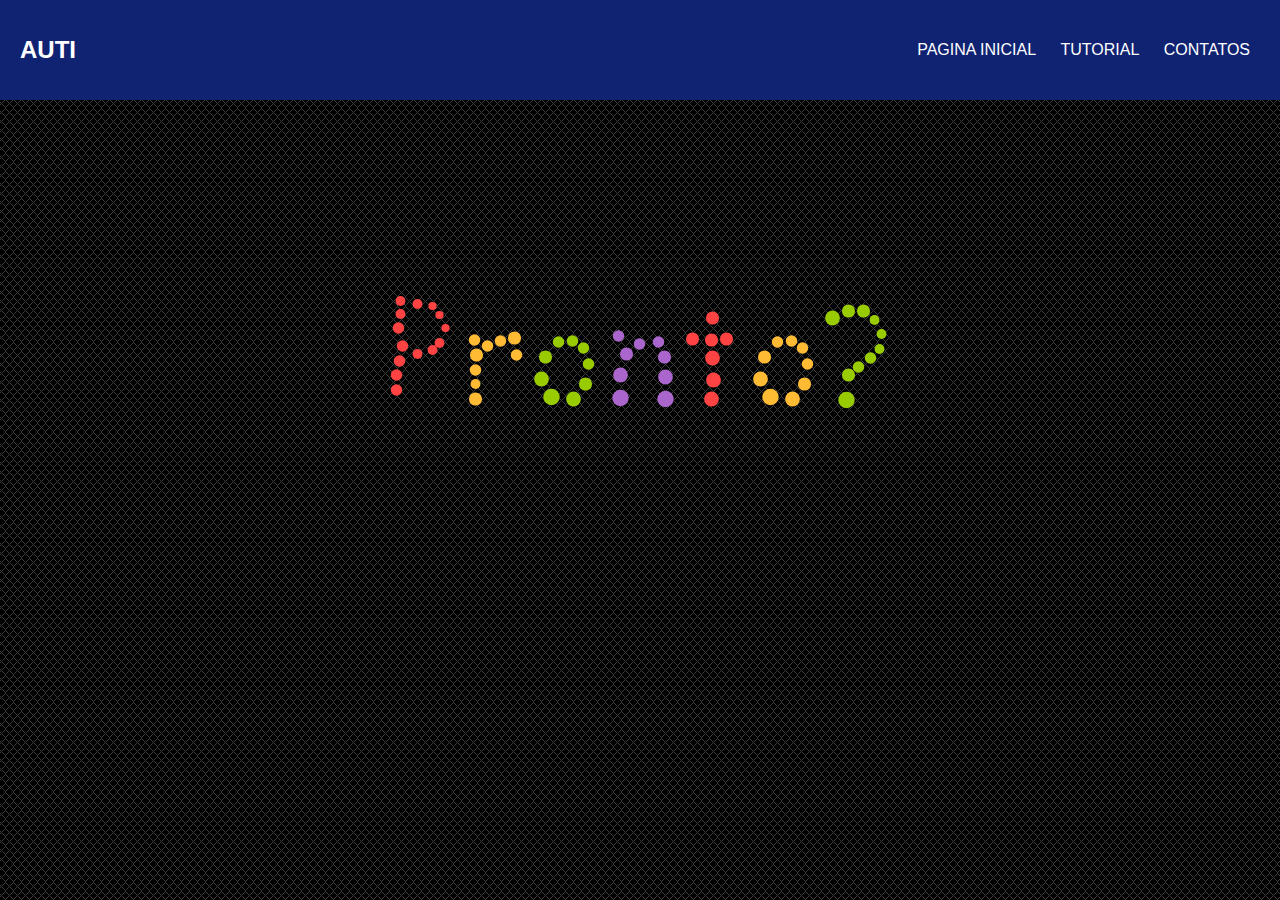
<file: plp/index.html>
<!DOCTYPE html>
<html lang="pt-br">

<head>
    <meta charset="UTF-8">
    <meta name="viewport" content="width=device-width, initial-scale=1.0">
    <meta http-equiv="X-UA-Compatible" content="ie=edge">
    <meta name="description" content="Lorem Ipsum">
    <script type="text/javascript" src="./js/jquery-1.10.2.min.js"></script>
    <script type="text/javascript" src="./js/alphabet.js"></script>
    <link rel="stylesheet" href="https://use.fontawesome.com/releases/v5.6.1/css/all.css">
    <link rel="icon" href="img/autismo.png">
    <link rel="stylesheet" href="css/normalize.css">
    <link rel="stylesheet" href="css/estilo.css">
    <title>main</title>
</head>

<body class="blue-grey">
    <!-- pop-up escala minima-->
    <div class="splash">
        <div class="splash__card">
            <h1>Desculpe!</h1><br>
            <h2>Esse sistema não funciona em dispositivos com telas menores que 800px. </h2>
            <img class="splash__img" src="img/sad1.jpg" alt="triste" />
        </div>
    </div>

    <div class="header">
        <a href="index.html"><h2 class="logo">auti</h2></a>
        <input type="checkbox" id="chk">
        <label for="chk" class="show-menu-btn">
            <i class="fas fa-ellipsis-h"></i>
        </label>

        <ul class="menu">
            <a href="index.html">Pagina Inicial</a>
            <a href="tutorial.html">Tutorial</a>
            <a href="contato.html">Contatos</a>
            <label for="chk" class="hide-menu-btn">
                <i class="fas fa-times"></i>
            </label>
        </ul>
    </div>
    <div class="bolhas">
        <a href="tutorial.html">
            <canvas id="myCanvas" class="balao"></canvas>
            <script type="text/javascript" src="./js/bubbles.js"></script>
            <script type="text/javascript" src="./js/main.js"></script>
        </a>
    </div>
</body>

</html>
</file>
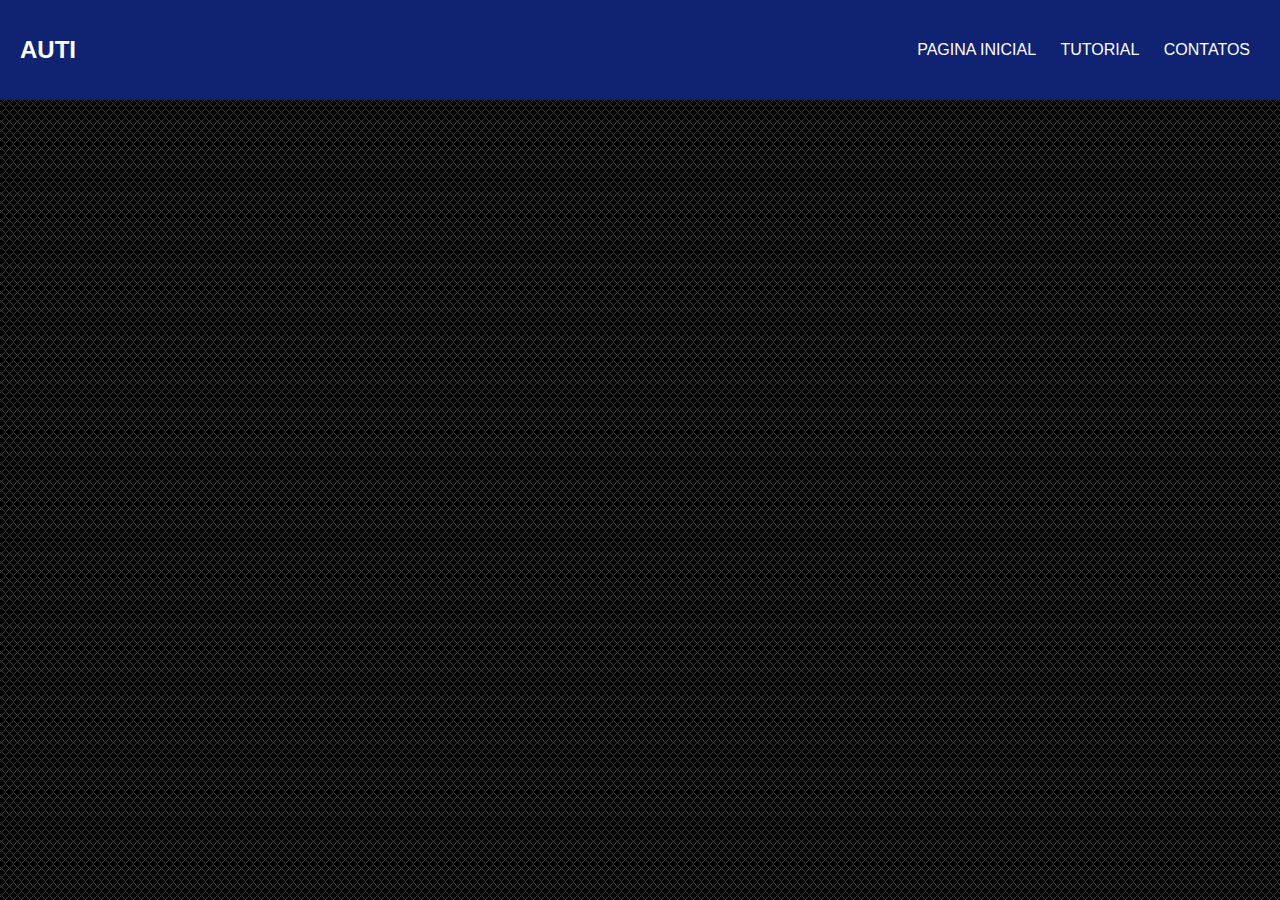
<file: plp/contato.html>
<!DOCTYPE html>
<html lang="pt-br">

<head>
    <meta charset="UTF-8">
    <meta name="viewport" content="width=device-width, initial-scale=1.0">
    <meta http-equiv="X-UA-Compatible" content="ie=edge">
    <meta name="description" content="Lorem Ipsum">
    <link rel="stylesheet" href="https://use.fontawesome.com/releases/v5.6.1/css/all.css">
    <link rel="icon" href="img/autismo.png">
    <link rel="stylesheet" href="css/normalize.css">
    <link rel="stylesheet" href="css/estilo.css">
    <title>contato</title>
</head>

<body class="blue-grey">
    <!-- pop-up escala minima-->
    <div class="splash">
        <div class="splash__card">
            <h1>Desculpe!</h1><br>
            <h2>Esse sistema não funciona em dispositivos com telas menores que 800px. </h2>
            <img class="splash__img" src="img/sad1.jpg" alt="triste" />
        </div>
    </div>

    <div class="header">
        <a href="index.html"><h2 class="logo">auti</h2></a>
        <input type="checkbox" id="chk">
        <label for="chk" class="show-menu-btn">
            <i class="fas fa-ellipsis-h"></i>
        </label>

        <ul class="menu">
            <a href="index.html">Pagina Inicial</a>
            <a href="tutorial.html">Tutorial</a>
            <a href="contato.html">Contatos</a>
            <label for="chk" class="hide-menu-btn">
                <i class="fas fa-times"></i>
            </label>
        </ul>
    </div>
</body>

</html>
</file>
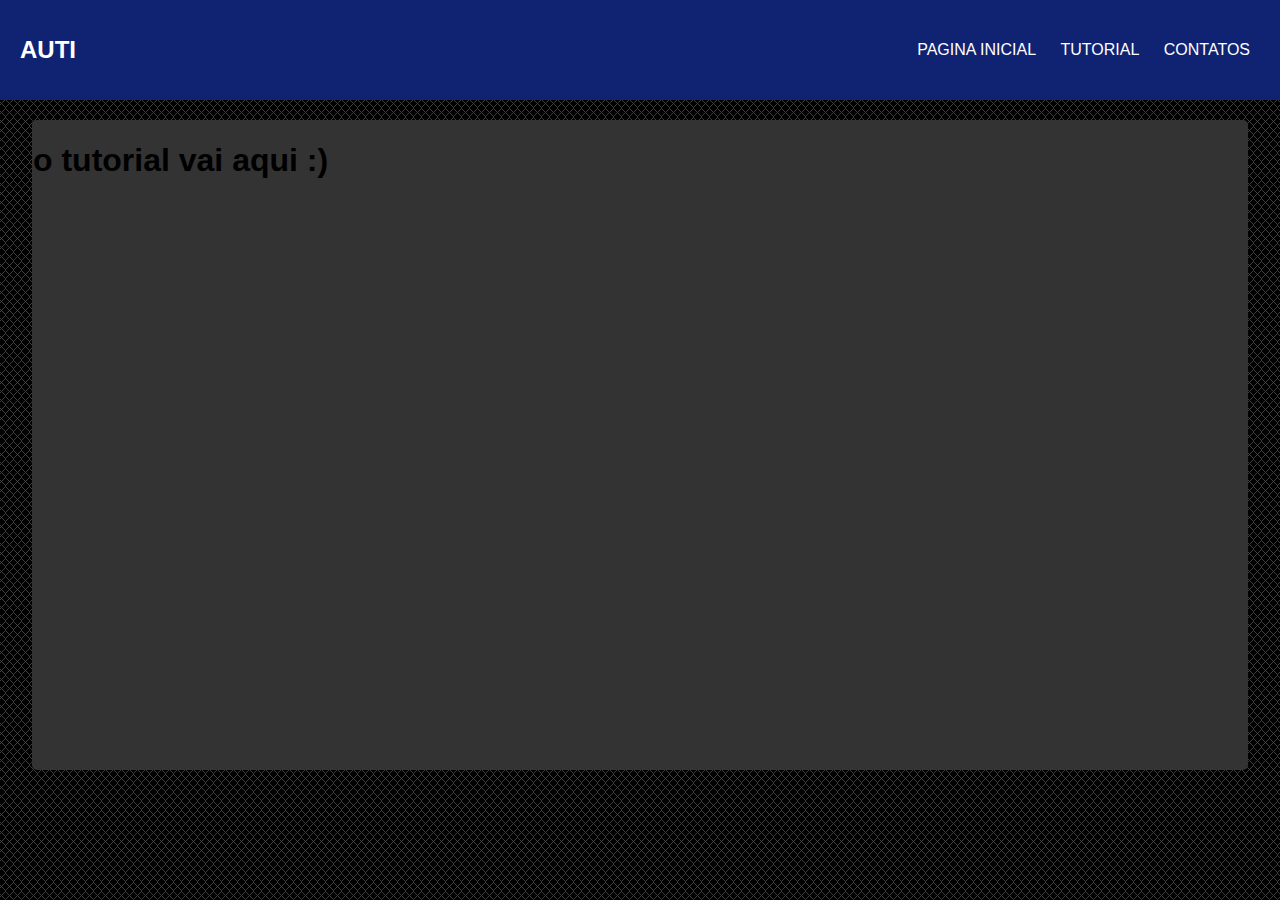
<file: plp/tutorial.html>
<!DOCTYPE html>
<html lang="pt-br">

<head>
    <meta charset="UTF-8">
    <meta name="viewport" content="width=device-width, initial-scale=1.0">
    <meta http-equiv="X-UA-Compatible" content="ie=edge">
    <meta name="description" content="Lorem Ipsum">
    <!-- meta de redirecionamento  -->
    <meta http-equiv="refresh" content="1; ./game/game.html">
    <link rel="stylesheet" href="https://use.fontawesome.com/releases/v5.6.1/css/all.css">
    <link rel="icon" href="img/autismo.png">
    <link rel="stylesheet" href="css/normalize.css">
    <link rel="stylesheet" href="css/estilo.css">
    <title>Tutorial</title>
</head>

<body class="blue-grey">
    <!-- pop-up escala minima-->
    <div class="splash">
        <div class="splash__card">
            <h1>Desculpe!</h1><br>
            <h2>Esse sistema não funciona em dispositivos com telas menores que 800px. </h2>
            <img class="splash__img" src="img/sad1.jpg" alt="triste" />
        </div>
    </div>

    <div class="header">
        <a href="index.html"><h2 class="logo">auti</h2></a>
        <input type="checkbox" id="chk">
        <label for="chk" class="show-menu-btn">
            <i class="fas fa-ellipsis-h"></i>
        </label>

        <ul class="menu">
            <a href="index.html">Pagina Inicial</a>
            <a href="tutorial.html">Tutorial</a>
            <a href="contato.html">Contatos</a>
            <label for="chk" class="hide-menu-btn">
                <i class="fas fa-times"></i>
            </label>
        </ul>
    </div>
    <div class="box-geral">
        <div class="col-12">
            <h1>o tutorial vai aqui :)</h1>
        </div>
    </div>
</body>

</html>
</file>
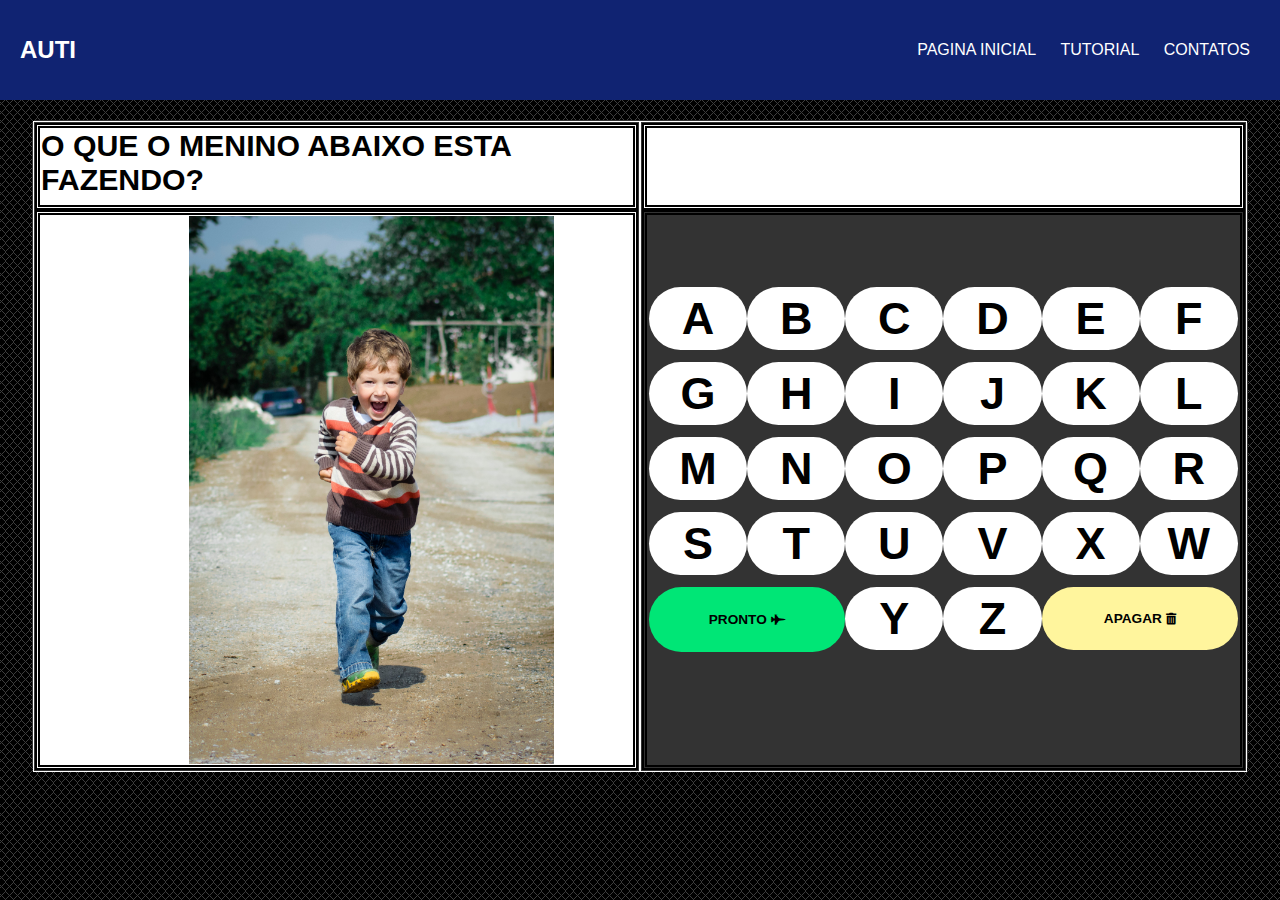
<file: plp/game/game.html>
<!DOCTYPE html>
<html lang="pt-br">

<head>
    <meta charset="UTF-8">
    <meta name="viewport" content="width=device-width, initial-scale=1.0">
    <meta http-equiv="X-UA-Compatible" content="ie=edge">
    <meta name="description" content="Lorem Ipsum">
    <script type="text/javascript" src="../js/jquery-1.10.2.min.js"></script>
    <script type="text/javascript" src="../js/alphabet.js"></script>
    <link rel="stylesheet" href="https://use.fontawesome.com/releases/v5.6.1/css/all.css">
    <link rel="icon" href="../img/autismo.png">
    <!-- <link rel="stylesheet" href="../css/normalize.css"> -->
    <link rel="stylesheet" href="../css/estilo.css">
    <title>Game</title>
</head>

<body class="blue-grey">
    <!-- pop-up escala minima-->
    <div class="splash">
        <div class="splash__card">
            <h1>Desculpe!</h1><br>
            <h2>Esse sistema não funciona em dispositivos com telas menores que 800px. </h2>
            <img class="splash__img" src="../img/sad1.jpg" alt="triste" />
        </div>
    </div>

    <div class="header">
        <h2 class="logo">auti</h2>
        <input type="checkbox" id="chk">
        <label for="chk" class="show-menu-btn">
            <i class="fas fa-ellipsis-h"></i>
        </label>

        <ul class="menu">
            <a href="../index.html">Pagina Inicial</a>
            <a href="../tutorial.html">tutorial</a>
            <a href="../contato.html">Contatos</a>
            <label for="chk" class="hide-menu-btn">
                <i class="fas fa-times"></i>
            </label>
        </ul>
    </div>
    <div id="respcheck" class="box-geral">
        <div class="col-12">
            <div class="col-6 boxc">
                <div class="col-12 enu">
                    <h1>O que o menino abaixo esta fazendo?</h1>
                </div>
                <div class="col-12 auti"><span class="col-3"></span><img src="../img/boy2.jpg"></div>
            </div>
            <div class="col-6 boxc">
                <div class="col-12 enu">
                    <div id="resp" class="col-12 atext"></div>
                </div>
                <div class="col-12 teclado">
                    <div class="col-12 y">
                        <button id="a" class="col-2 x">a</button>
                        <button id="b" class="col-2 x">b</button>
                        <button id="c" class="col-2 x">c</button>
                        <button id="d" class="col-2 x">d</button>
                        <button id="e" class="col-2 x">e</button>
                        <button id="f" class="col-2 x">f</button>
                    </div>
                    <div class="col-12 y">
                        <button id="g" class="col-2 x">g</button>
                        <button id="h" class="col-2 x">h</button>
                        <button id="i" class="col-2 x">i</button>
                        <button id="j" class="col-2 x">j</button>
                        <button id="k" class="col-2 x">k</button>
                        <button id="l" class="col-2 x">l</button>
                    </div>
                    <div class="col-12 y">
                        <button id="m" class="col-2 x">m</button>
                        <button id="n" class="col-2 x">n</button>
                        <button id="o" class="col-2 x">o</button>
                        <button id="p" class="col-2 x">p</button>
                        <button id="q" class="col-2 x">q</button>
                        <button id="r" class="col-2 x">r</button>
                    </div>
                    <div class="col-12 y">
                        <button id="s" class="col-2 x">s</button>
                        <button id="t" class="col-2 x">t</button>
                        <button id="u" class="col-2 x">u</button>
                        <button id="v" class="col-2 x">v</button>
                        <button id="x" class="col-2 x">x</button>
                        <button id="w" class="col-2 x">w</button>
                    </div>
                    <div class="col-12 y">
                        <button id="pronto" class="col-4 z botao-grande" value="1" onclick="pronto()">pronto <i class="fas fa-fighter-jet"></i></button>
                        <button id="y" class="col-2 x">y</button>
                        <button id="z" class="col-2 x">z</button>
                        <button id="delete" class="col-4 delete botao-grande">apagar <i class="fas fa-trash-alt"></i></button>
                    </div>
                </div>
            </div>
        </div>
    </div>
    <script src="../js/botao.js"></script>
    <script src="../js/verifica.js"></script>
</body>

</html>
</file>
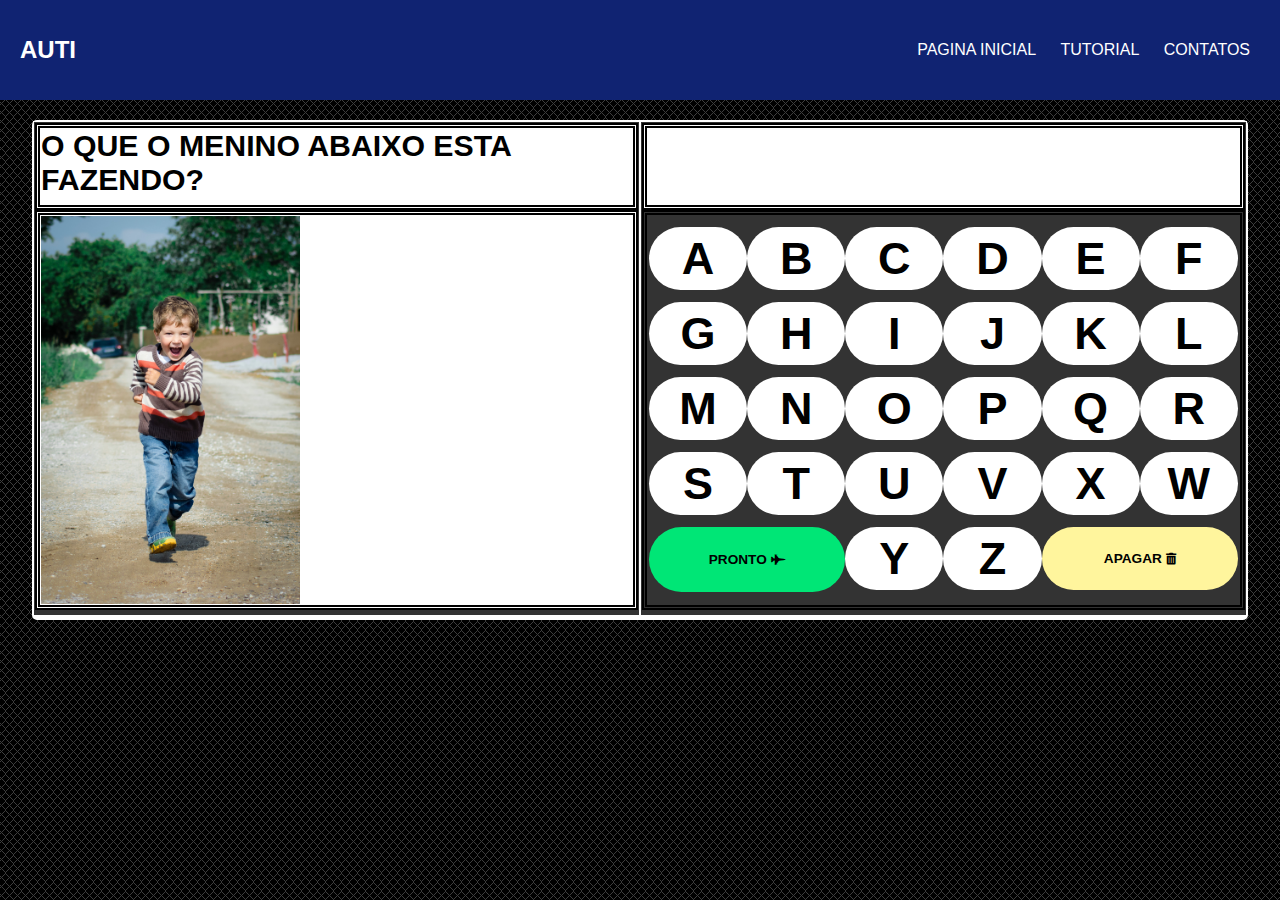
<file: plp/plp/game/game.html>
<!DOCTYPE html>
<html lang="pt-br">

<head>
    <meta charset="UTF-8">
    <meta name="viewport" content="width=device-width, initial-scale=1.0">
    <meta http-equiv="X-UA-Compatible" content="ie=edge">
    <meta name="description" content="Lorem Ipsum">
    <script type="text/javascript" src="../js/jquery-1.10.2.min.js"></script>
    <script type="text/javascript" src="../js/alphabet.js"></script>
    <link rel="stylesheet" href="https://use.fontawesome.com/releases/v5.6.1/css/all.css">
    <link rel="icon" href="../img/autismo.png">
    <!-- <link rel="stylesheet" href="../css/normalize.css"> -->
    <link rel="stylesheet" href="../css/estilo.css">
    <title>Game</title>
</head>

<body class="blue-grey">
    <!-- pop-up escala minima-->
    <div class="splash">
        <div class="splash__card">
            <h1>Desculpe!</h1><br>
            <h2>Esse sistema não funciona em dispositivos com telas menores que 800px. </h2>
            <img class="splash__img" src="../img/sad1.jpg" alt="triste" />
        </div>
    </div>

    <div class="header">
        <h2 class="logo">auti</h2>
        <input type="checkbox" id="chk">
        <label for="chk" class="show-menu-btn">
            <i class="fas fa-ellipsis-h"></i>
        </label>

        <ul class="menu">
            <a href="../index.html">Pagina Inicial</a>
            <a href="../tutorial.html">tutorial</a>
            <a href="../contato.html">Contatos</a>
            <label for="chk" class="hide-menu-btn">
                <i class="fas fa-times"></i>
            </label>
        </ul>
    </div>
    <div id="respcheck" class="box-geral">
        <div class="col-12">
            <div class="col-6 boxc">
                <div class="col-12 enu">
                    <h1>O que o menino abaixo esta fazendo?</h1>
                </div>
                <div class="col-12 auti"><img src="../img/boy2.jpg"></div>
            </div>
            <div class="col-6 boxc">
                <div class="col-12 enu">
                    <div id="resp" class="col-12 atext"></div>
                </div>
                <div class="col-12 teclado">
                    <div class="col-12 y">
                        <button id="a" class="col-2 x">a</button>
                        <button id="b" class="col-2 x">b</button>
                        <button id="c" class="col-2 x">c</button>
                        <button id="d" class="col-2 x">d</button>
                        <button id="e" class="col-2 x">e</button>
                        <button id="f" class="col-2 x">f</button>
                    </div>
                    <div class="col-12 y">
                        <button id="g" class="col-2 x">g</button>
                        <button id="h" class="col-2 x">h</button>
                        <button id="i" class="col-2 x">i</button>
                        <button id="j" class="col-2 x">j</button>
                        <button id="k" class="col-2 x">k</button>
                        <button id="l" class="col-2 x">l</button>
                    </div>
                    <div class="col-12 y">
                        <button id="m" class="col-2 x">m</button>
                        <button id="n" class="col-2 x">n</button>
                        <button id="o" class="col-2 x">o</button>
                        <button id="p" class="col-2 x">p</button>
                        <button id="q" class="col-2 x">q</button>
                        <button id="r" class="col-2 x">r</button>
                    </div>
                    <div class="col-12 y">
                        <button id="s" class="col-2 x">s</button>
                        <button id="t" class="col-2 x">t</button>
                        <button id="u" class="col-2 x">u</button>
                        <button id="v" class="col-2 x">v</button>
                        <button id="x" class="col-2 x">x</button>
                        <button id="w" class="col-2 x">w</button>
                    </div>
                    <div class="col-12 y">
                        <button id="pronto" class="col-4 z botao-grande" value="1" onclick="pronto()">pronto <i class="fas fa-fighter-jet"></i></button>
                        <button id="y" class="col-2 x">y</button>
                        <button id="z" class="col-2 x">z</button>
                        <button id="delete" class="col-4 delete botao-grande">apagar <i class="fas fa-trash-alt"></i></button>
                    </div>
                </div>
            </div>
        </div>
    </div>
    <script src="../js/botao.js"></script>
    <script src="../js/verifica.js"></script>
</body>

</html>
</file>
<file: plp/css/estilo.css>
* {
    margin: 0;
    padding: 0;
    font-family: "montserrat", sans-serif;
    box-sizing: border-box;
}
.header {
    height: 100px;
    background: #102372;
    padding: 0 20px;
    color: #fff;
}

.logo {
    color: #fff;
    line-height: 100px;
    float: left;
    text-transform: uppercase;
}

.menu {
    float: right;
    line-height: 100px;
}

.menu a {
    color: #fff;
    text-transform: uppercase;
    text-decoration: none;
    padding: 0 10px;
    transition: 0.4s;
}

.show-menu-btn,
.hide-menu-btn {
    transition: 0.4s;
    font-size: 30px;
    cursor: pointer;
    display: none;
}

.show-menu-btn {
    float: right;
}

.show-menu-btn i {
    line-height: 100px;
}

.blue-grey {
    background-image: url('../img/background.png');
}

.menu a:hover,
.show-menu-btn:hover,
.hide-menu-btn:hover {
    color: #3498db;
}

#chk {
    position: absolute;
    visibility: hidden;
    z-index: -1111;
}

.bolhas {
    width: 885px;
    position: relative;
    margin: 5px auto;
}

.balao {
    position: absolute;
    margin: 0 auto 0 auto;
}

.box-geral {
    min-width: 800px;
    max-width: 95%;
    min-height: 650px;
    position: relative;
    margin: 20px auto;
    background: #333;
    border-radius: 5px;
}

.boxc {
    min-height: 650px;
    border: 1px solid white;
    background: #333;

}

.result {
    height: 650px;
    background: #b0bec5;
    border: 10px double black;
}

.bresult {
    margin-top: 10px;
}

.bresult button {
    text-transform: uppercase;
    cursor: pointer;
    height: 100%;
    background: #00e676;
    border-radius: 50px;
    transition: .3s;
    font-size: 45px;
    font-weight: 700;
    font-size-adjust: 0.3;
    border: none;
    transition: box-shadow .25s;
    box-shadow: 0;
}

.bresult button:hover {
    background: #00c853;
    transition: box-shadow .25s;
    box-shadow: 0 8px 17px 0 rgba(0, 0, 0, 0.2), 0 6px 20px 0 rgba(0, 0, 0, 0.19);
}

.bresult button:hover i {
    color: #d50000;
}

.iresult {
    margin-top: 10px;
    border-radius: 10px;
    border: 5px double #000;
}

.enu {
    height: 87px;
    background: #fff;
    border: 5px double #000;
    text-transform: uppercase;
    /* font-weight: 800; */
    font-size-adjust: 0.5;
}

.y {
    margin-top: 10px;
    height: 65px;
}

.y:nth-child(5) {
    margin-bottom: 10px;
}

.x,
.delete {
    text-transform: uppercase;
    cursor: pointer;
    height: 100%;
    background: white;
    border-radius: 50px;
    transition: .3s;
    font-weight: 700;
    font-size: 45px;
    border: none;
}

.delete {
    background: #fff59d;
}

.x:hover {
    transform: translate(0, -5px);
    background: #777777;
    color: white;
}

.botao-grande {
    font-weight: 700;
    font-size: 1.5rem;
    font-size-adjust: 0.3;
}

.y .z {
    text-transform: uppercase;
    height: 65px;
    border-radius: 50px;
    background: white;
    transition: .3s;
    cursor: pointer;
    background: #00e676;
    border: none;
}

.z:hover,
.delete:hover {
    transform: translate(0, -5px);
}

.y button:hover i {
    color: #d50000;
}

.atext {
    width: 100%;
    height: 60px;
    background: #fff;
    text-transform: uppercase;
    font-weight: 700;
    font-size: 45px;
    margin-top: 10px;
}

.teclado {
    height: 560px;
    border: 5px double #000;
}
.y:nth-last-child(5){
    margin-top: 70px;
}
.auti {
    height: 560px;
    background: white;
    border: 5px double #000;
}

.auti img {
    max-width: 100%;
    max-height: 100%;
}

/* .x:nth-child(-n+2) {
    width: 33%;
} */
.mt {
    vertical-align: middle;
}

.center {
    text-align: center;
}

.col-1 {
    width: 8.33%;
}

.col-2 {
    width: 16.66%;
}

.col-3 {
    width: 25%;
}

.col-4 {
    width: 33.33%;
}

.col-5 {
    width: 41.66%;
}

.col-6 {
    width: 50%;
}

.col-7 {
    width: 58.33%;
}

.col-8 {
    width: 66.66%;
}

.col-9 {
    width: 75%;
}

.col-10 {
    width: 83.33%;
}

.col-11 {
    width: 91.66%;
}

.col-12 {
    width: 100%;
}

[class*="col-"] {
    float: left;
    padding: 1px;

}


/*splash*/
.splash {
    position: fixed;
    top: 0;
    left: 0;
    width: 100%;
    height: 100vh;
    background-color: rgba(0, 0, 0, 0.7);
    z-index: 99999;
    display: flex;
    align-items: center;
    justify-content: center;
    visibility: hidden;
}

.splash__card {
    max-width: 50%;
    background-color: #f1f1f1;
    text-align: center;
    padding: 15px;
    border-radius: 4px;
}

.splash__img {
    max-width: 100%;
    display: block;
    height: 160px;
    margin: 20px auto;
}

@media only screen and (max-width: 700px) {
    .splash__card {
        max-width: 88%;
    }

}

@media only screen and (max-width: 400px) {
    .splash__img {
        max-width: 100%;
        display: block;
        height: 100px;
        margin: 10px auto;
    }
}

/*splash fim*/
@media screen and (max-width:799px) {
    .box-geral{
        display: none;
    }
    .show-menu-btn,
    .hide-menu-btn {
        display: block;
    }

    .menu {
        position: fixed;
        width: 100%;
        height: 100vh;
        background: #333;
        right: -100%;
        top: 0;
        text-align: center;
        padding: 80px 0;
        line-height: normal;
        transition: 0.7s;
    }

    .menu a {
        display: block;
        padding: 20px;
    }

    .hide-menu-btn {
        position: absolute;
        top: 40px;
        right: 40px;
    }

    #chk:checked~.menu {
        right: 0;
    }

    .splash {
        visibility: visible;
    }
}

/* @media screen and (max-width:1000px) {
    .botao-grande {
        font-weight: 700;
        font-size: 1.5rem;
        font-size-adjust: 0.3;
    }
} */
</file>
<file: plp/plp/css/estilo.css>
* {
    margin: 0;
    padding: 0;
    font-family: "montserrat", sans-serif;
    box-sizing: border-box;
}

.header {
    height: 100px;
    background: #102372;
    padding: 0 20px;
    color: #fff;
}

.logo {
    color: #fff;
    line-height: 100px;
    float: left;
    text-transform: uppercase;
}

.menu {
    float: right;
    line-height: 100px;
}

.menu a {
    color: #fff;
    text-transform: uppercase;
    text-decoration: none;
    padding: 0 10px;
    transition: 0.4s;
}

.show-menu-btn,
.hide-menu-btn {
    transition: 0.4s;
    font-size: 30px;
    cursor: pointer;
    display: none;
}

.show-menu-btn {
    float: right;
}

.show-menu-btn i {
    line-height: 100px;
}

.blue-grey {
    background-image: url('../img/background.png');
}

.menu a:hover,
.show-menu-btn:hover,
.hide-menu-btn:hover {
    color: #3498db;
}

#chk {
    position: absolute;
    visibility: hidden;
    z-index: -1111;
}

.bolhas {
    width: 885px;
    position: relative;
    margin: 5px auto;
}

.balao {
    position: absolute;
    margin: 0 auto 0 auto;
}

.box-geral {
    min-width: 800px;
    max-width: 95%;
    min-height: 500px;
    position: relative;
    margin: 20px auto;
    background: white;
    border-radius: 5px;
}

.boxc {
    min-height: 495px;
    border: 1px solid white;
    background: #333;

}

.result {
    height: 100%;
    background: #b0bec5;
    border: 10px double black;
}

.bresult {
    margin-top: 10px;
}

.bresult button {
    text-transform: uppercase;
    cursor: pointer;
    height: 100%;
    background: #00e676;
    border-radius: 50px;
    transition: .3s;
    font-size: 45px;
    font-weight: 700;
    font-size-adjust: 0.3;
    border: none;
    transition: box-shadow .25s;
    box-shadow: 0;
}

.bresult button:hover {
    background: #00c853;
    transition: box-shadow .25s;
    box-shadow: 0 8px 17px 0 rgba(0, 0, 0, 0.2), 0 6px 20px 0 rgba(0, 0, 0, 0.19);
}

.bresult button:hover i {
    color: #d50000;
}

.iresult {
    margin-top: 10px;
    border-radius: 10px;
    border: 5px double #000;
}

.enu {
    height: 87px;
    background: #fff;
    border: 5px double #000;
    text-transform: uppercase;
    /* font-weight: 800; */
    font-size-adjust: 0.5;
}

.y {
    margin-top: 10px;
    height: 65px;
}

.y:nth-child(5) {
    margin-bottom: 10px;
}

.x,
.delete {
    text-transform: uppercase;
    cursor: pointer;
    height: 100%;
    background: white;
    border-radius: 50px;
    transition: .3s;
    font-weight: 700;
    font-size: 45px;
    border: none;
}

.delete {
    background: #fff59d;
}

.x:hover {
    transform: translate(0, -5px);
    background: #777777;
    color: white;
}

.botao-grande {
    font-weight: 700;
    font-size: 1.5rem;
    font-size-adjust: 0.3;
}

.y .z {
    text-transform: uppercase;
    height: 65px;
    border-radius: 50px;
    background: white;
    transition: .3s;
    cursor: pointer;
    background: #00e676;
    border: none;
}

.z:hover,
.delete:hover {
    transform: translate(0, -5px);
}

.y button:hover i {
    color: #d50000;
}

.atext {
    width: 100%;
    height: 60px;
    background: #fff;
    text-transform: uppercase;
    font-weight: 700;
    font-size: 45px;
    margin-top: 10px;
}

#respcheck {
    height: 50px;
    /* z-index: -99999;
    display: none;
    text-transform: uppercase; */
}

.teclado {
    height: 400px;
    border: 5px double #000;
}

.auti {
    height: 400px;
    background: white;
    border: 5px double #000;
}

.auti img {
    max-width: 100%;
    max-height: 100%;
}

/* .x:nth-child(-n+2) {
    width: 33%;
} */
.mt {
    vertical-align: middle;
}

.center {
    text-align: center;
}

.col-1 {
    width: 8.33%;
}

.col-2 {
    width: 16.66%;
}

.col-3 {
    width: 25%;
}

.col-4 {
    width: 33.33%;
}

.col-5 {
    width: 41.66%;
}

.col-6 {
    width: 50%;
}

.col-7 {
    width: 58.33%;
}

.col-8 {
    width: 66.66%;
}

.col-9 {
    width: 75%;
}

.col-10 {
    width: 83.33%;
}

.col-11 {
    width: 91.66%;
}

.col-12 {
    width: 100%;
}

[class*="col-"] {
    float: left;
    padding: 1px;

}


/*splash*/
.splash {
    position: fixed;
    top: 0;
    left: 0;
    width: 100%;
    height: 100vh;
    background-color: rgba(0, 0, 0, 0.7);
    z-index: 99999;
    display: flex;
    align-items: center;
    justify-content: center;
    visibility: hidden;
}

.splash__card {
    max-width: 50%;
    background-color: #f1f1f1;
    text-align: center;
    padding: 15px;
    border-radius: 4px;
}

.splash__img {
    max-width: 100%;
    display: block;
    height: 160px;
    margin: 20px auto;
}

@media only screen and (max-width: 700px) {
    .splash__card {
        max-width: 88%;
    }

}

@media only screen and (max-width: 400px) {
    .splash__img {
        max-width: 100%;
        display: block;
        height: 100px;
        margin: 10px auto;
    }
}

/*splash fim*/
@media screen and (max-width:799px) {
    .box-geral{
        display: none;
    }
    .show-menu-btn,
    .hide-menu-btn {
        display: block;
    }

    .menu {
        position: fixed;
        width: 100%;
        height: 100vh;
        background: #333;
        right: -100%;
        top: 0;
        text-align: center;
        padding: 80px 0;
        line-height: normal;
        transition: 0.7s;
    }

    .menu a {
        display: block;
        padding: 20px;
    }

    .hide-menu-btn {
        position: absolute;
        top: 40px;
        right: 40px;
    }

    #chk:checked~.menu {
        right: 0;
    }

    .splash {
        visibility: visible;
    }
}

/* @media screen and (max-width:1000px) {
    .botao-grande {
        font-weight: 700;
        font-size: 1.5rem;
        font-size-adjust: 0.3;
    }
} */
</file>
